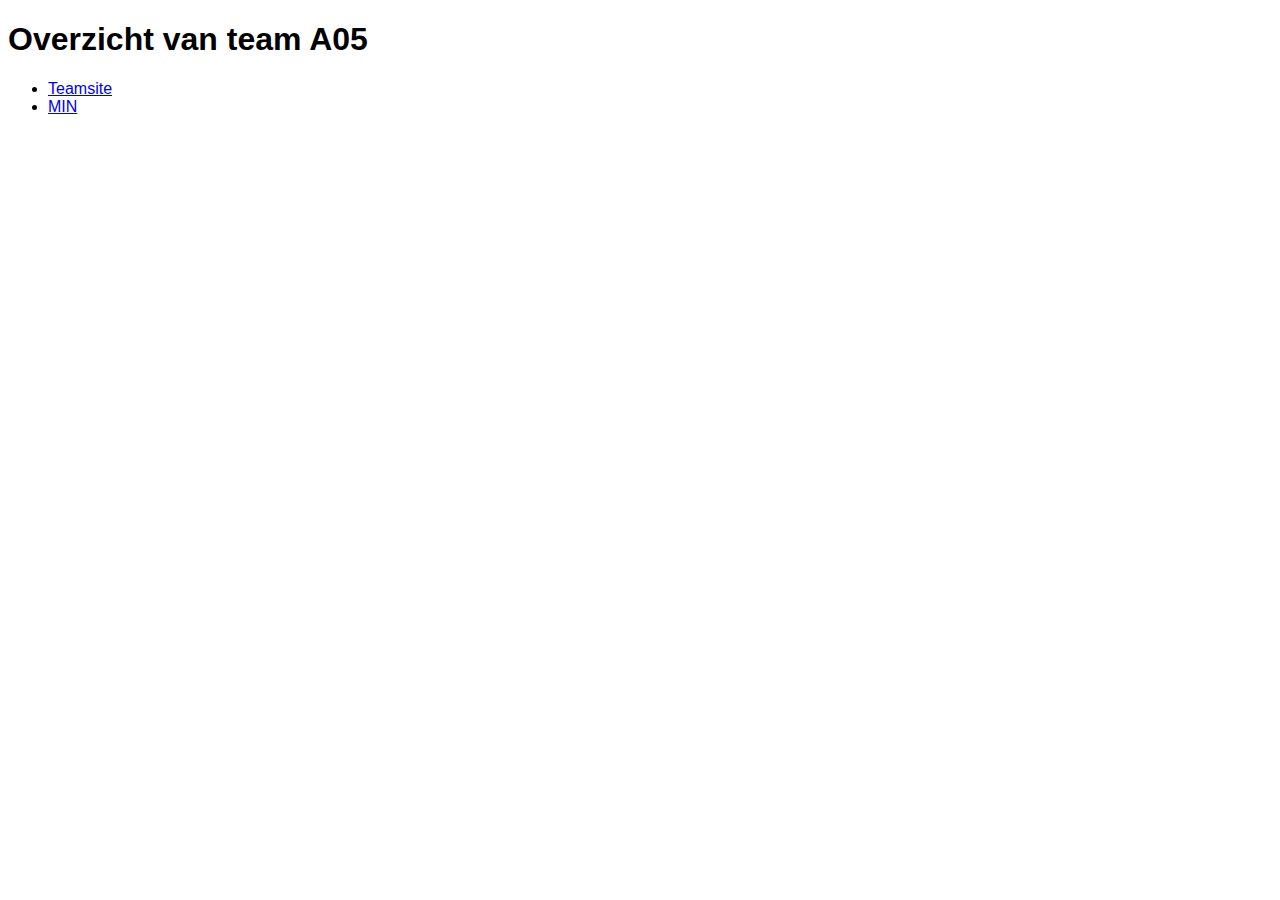
<file: index.html>
<!DOCTYPE html>
<html lang="nl">

<head>
    <meta charset="UTF-8">
    <title>Overzicht inzending5000</title>
    <meta name="viewport" content="width=device-width,  initial-scale=1.0">
    <link rel="stylesheet" href="stijl.css"> </head>

<body>
    <h1>Overzicht van team A05</h1>
    <ul>
        <li><a href="webbureau/index.html">Teamsite</a></li>
        <li><a href="min/index.html">MIN</a></li>
    </ul>
</body>

</html>
</file>
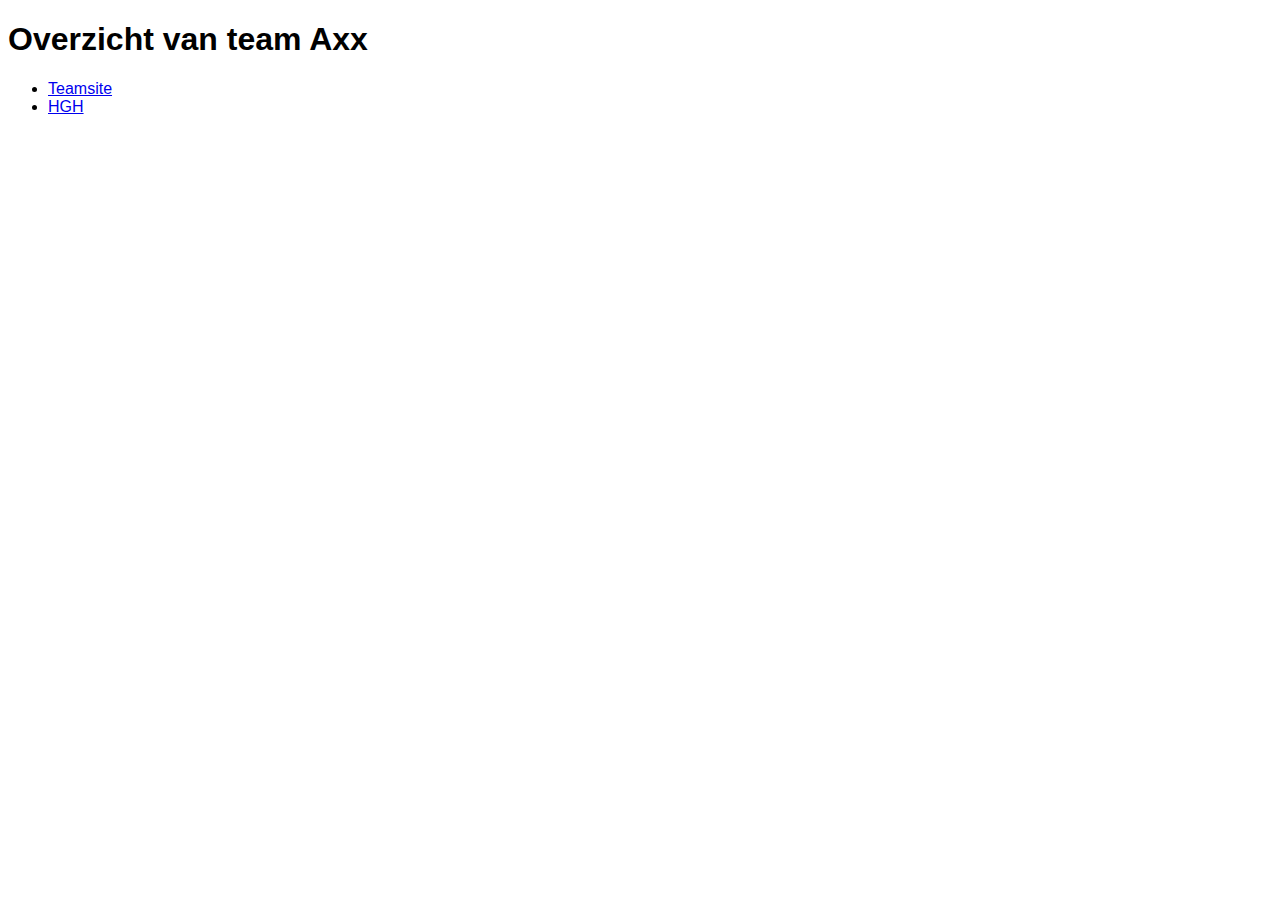
<file: Keuzeproject1_HGH/index.html>
<!DOCTYPE html>
<html lang="nl">

<head>
    <meta charset="UTF-8">
    <title>Overzicht inzending</title>
    <meta name="viewport" content="width=device-width,  initial-scale=1.0">
    <link rel="stylesheet" href="stijl.css"> </head>

<body>
    <h1>Overzicht van team Axx</h1>
    <ul>
        <li><a href="webbureau/index.html">Teamsite</a></li>
        <li><a href="hgh/index.html">HGH</a></li>
    </ul>
</body>

</html>
</file>
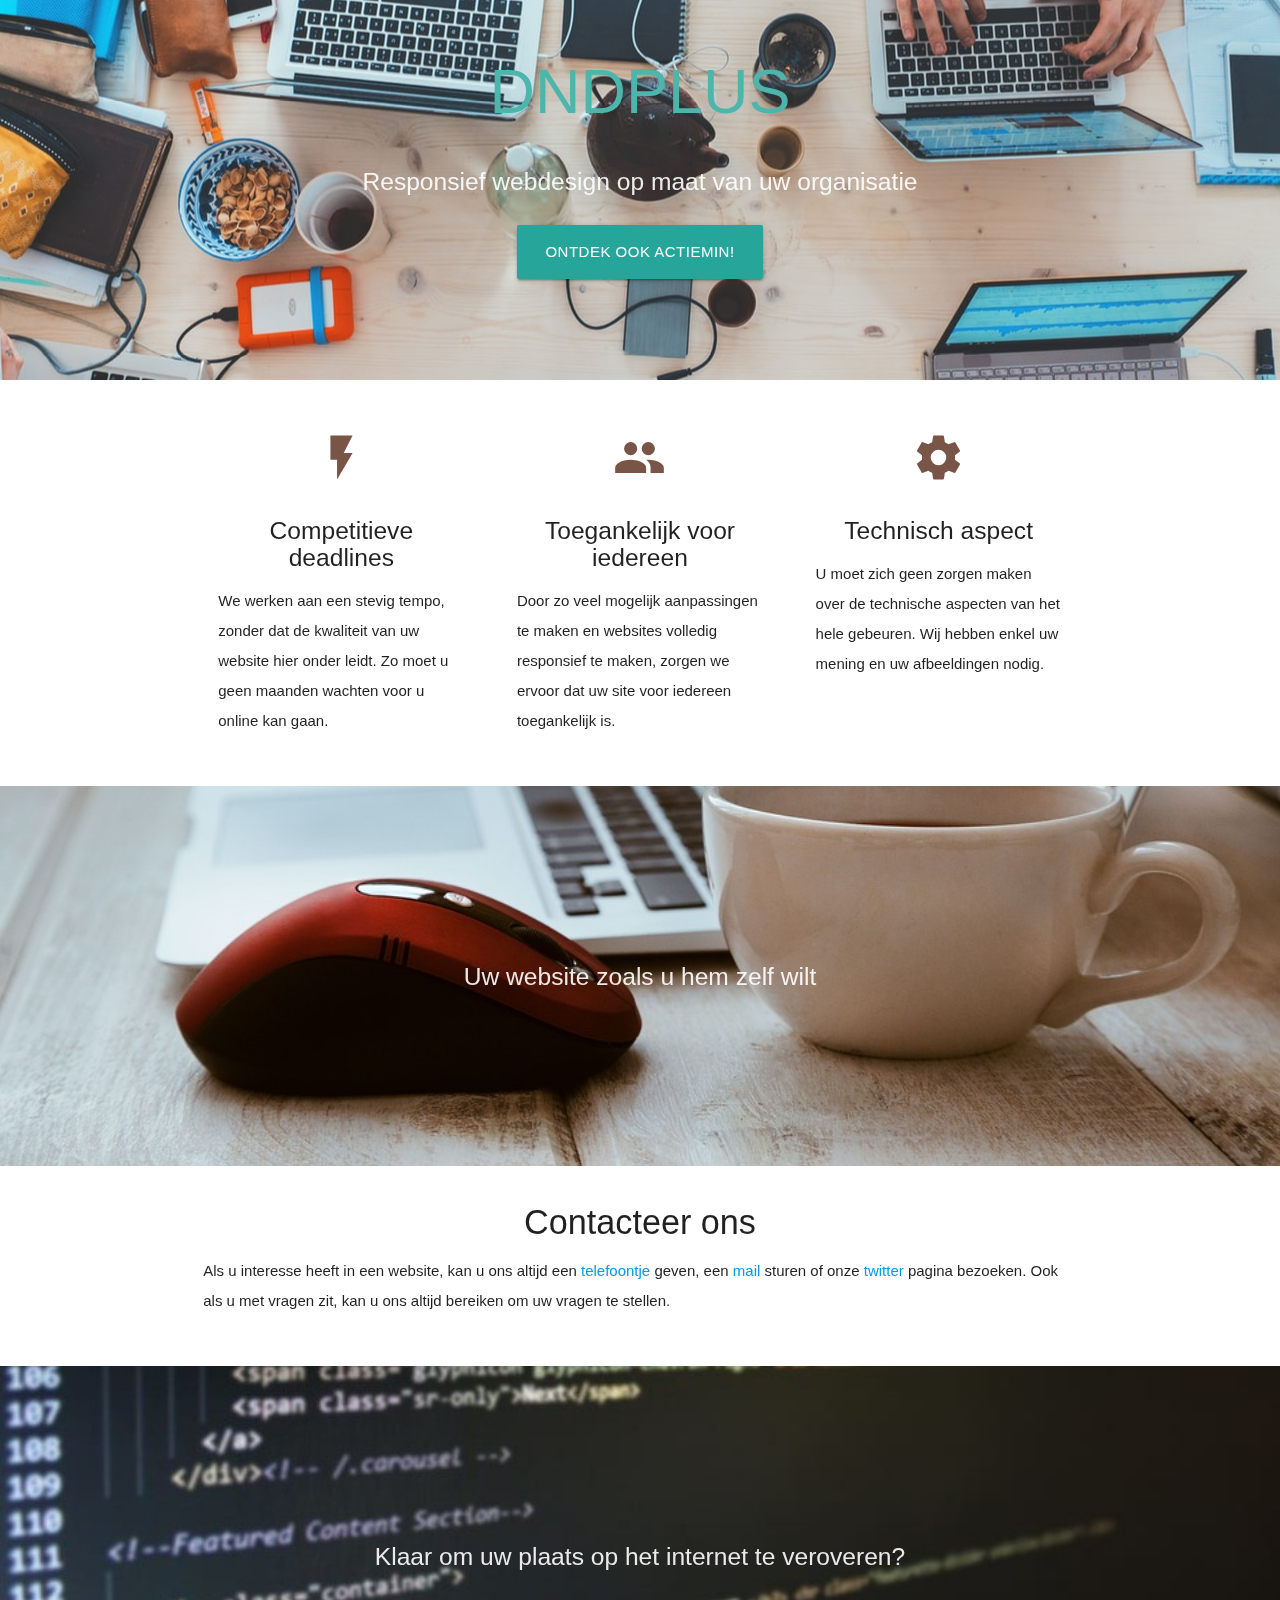
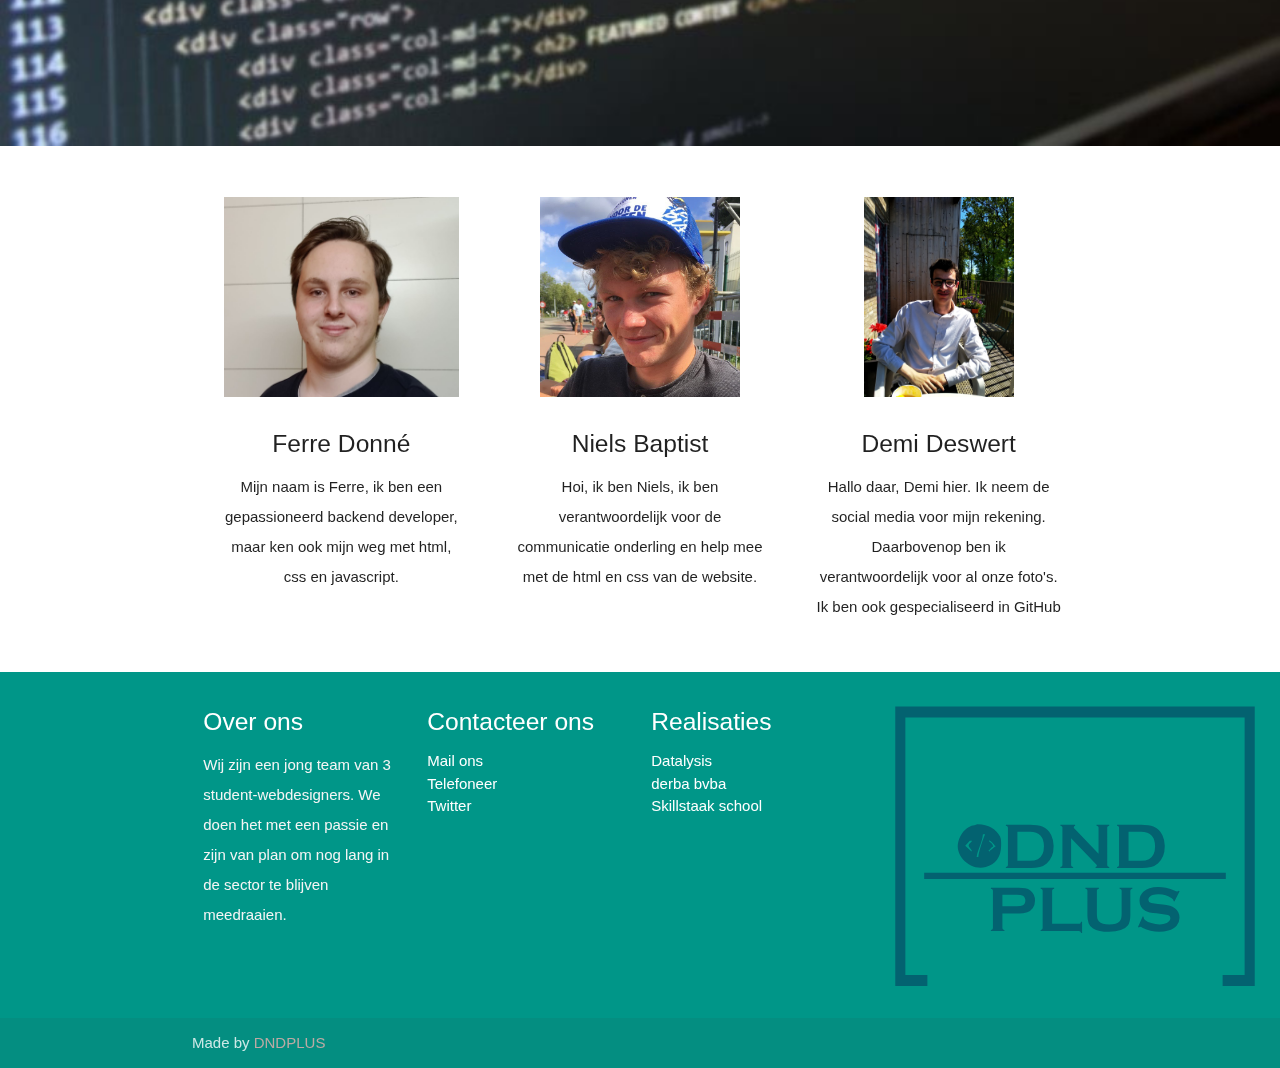
<file: webbureau/index.html>
<!DOCTYPE html>
<html lang="nl">

<head>
    <link rel="shortcut icon" type="image/x-icon" href="img/favicon%20(1).ico">
    <meta http-equiv="Content-Type" content="text/html; charset=UTF-8" />
    <meta name="viewport" content="width=device-width, initial-scale=1" />
    <title>Home - DNDPLUS</title>
    <!-- CSS  -->
    <link href="https://fonts.googleapis.com/icon?family=Material+Icons" rel="stylesheet">
    <link href="css/materialize.css" type="text/css" rel="stylesheet" media="screen" />
    <link href="css/style.css" type="text/css" rel="stylesheet" media="screen" />
    <meta name="author" content="Niels Baptist , Demi Deswert en Ferre Donné">
    <meta name="keywords" content="HTML , Webdesign, CSS ,ActieMIN">
    <meta name="description" content="DNDPLUS een team van drie innovatieve studenten die graag uw website willen maken!">
</head>

<body>
    <div id="index-banner" class="parallax-container">
        <div class="section no-pad-bot">
            <div class="container">

                <br><br>
                <h1 class="header center teal-text text-lighten-2">DNDPLUS</h1>
                <div class="row center">
                    <h5 class="header col s12 light">Responsief webdesign op maat van uw organisatie</h5>
                </div>

                <div class="row center">

                    <a href="http://www.actiemin.be/" id="download-button" class="btn-large waves-effect waves-light teal lighten-1">Ontdek ook actiemin!</a>

                </div>
            </div>
        </div>
        <div class="parallax"><img src="Background/Meerde%20Computers%20Op%20Tafel.jfif" alt="Tafel met verschillende laptops" title="Tafel met verschillende laptops"></div>
    </div>


    <div class="container">
        <div class="section">

            <!--   Icon Section   -->
            <div id="logos" class="row">
                <div class="col s12 m4">
                    <div class="icon-block">
                        <h2 class="center brown-text"><i class="material-icons">flash_on</i></h2>
                        <h5 class="center">Competitieve deadlines</h5>

                        <p class="light">We werken aan een stevig tempo, zonder dat de kwaliteit van uw website hier onder leidt. Zo moet u geen maanden wachten voor u online kan gaan.</p>
                    </div>
                </div>

                <div class="col s12 m4">
                    <div class="icon-block">
                        <h2 class="center brown-text"><i class="material-icons">group</i></h2>
                        <h5 class="center">Toegankelijk voor iedereen</h5>

                        <p class="light">Door zo veel mogelijk aanpassingen te maken en websites volledig responsief te maken, zorgen we ervoor dat uw site voor iedereen toegankelijk is.</p>
                    </div>
                </div>

                <div class="col s12 m4">
                    <div class="icon-block">
                        <h2 class="center brown-text"><i class="material-icons">settings</i></h2>
                        <h5 class="center">Technisch aspect</h5>

                        <p class="light">U moet zich geen zorgen maken over de technische aspecten van het hele gebeuren. Wij hebben enkel uw mening en uw afbeeldingen nodig.</p>
                    </div>
                </div>
            </div>

        </div>
    </div>


    <div class="parallax-container valign-wrapper">
        <div class="section no-pad-bot">
            <div class="container">
                <div class="row center">
                    <h5 class="header col s12 light">Uw website zoals u hem zelf wilt</h5>
                </div>
            </div>
        </div>
        <div class="parallax"><img src="Background/Koffie-Laptop.jpg" title="Koffie met laptop" alt="Koffie met laptop"></div>
    </div>

    <div class="container">
        <div class="section">

            <div class="row">
                <div class="col s12 center">
                    <h4 id="h4contact">Contacteer ons</h4>
                    <p class="left-align light">Als u interesse heeft in een website, kan u ons altijd een <a href="tel:0456044241">telefoontje</a> geven, een <a href="mailto:dndplusinfo@gmail.com">mail</a> sturen of onze <a href="https://twitter.com/DNDPLUS1">twitter</a> pagina bezoeken. Ook als u met vragen zit, kan u ons altijd bereiken om uw vragen te stellen.</p>
                </div>
            </div>

        </div>
    </div>

    <div class="container">
        <a class="twitter-timeline" href="https://twitter.com/DNDPLUS1?ref_src=twsrc%5Etfw%22%3ETweets by DNDPLUS1" data-height="500px"></a>
        <script async src="https://platform.twitter.com/widgets.js" charset="utf-8"></script>
    </div>


    <div class="parallax-container valign-wrapper">
        <div class="section no-pad-bot">
            <div class="container">
                <div class="row center">
                    <h5 class="header col s12 light">Klaar om uw plaats op het internet te veroveren?</h5>
                </div>
            </div>
        </div>
        <div class="parallax"><img src="Background/website-code-html-coding.jpg" alt="Wazige foto met HTML code" title="Wazige foto met HTML code"></div>
    </div>

    <div class="container">
        <div class="section">

            <!--   Icon Section   -->
            <div id="logos3" class="row">
                <div class="col s12 m4 l4">
                    <div class="icon-block">

                        <h2 class="center brown-text"><img class="imgFerre" src="./img/Foto_Ferre.jpg" title="Foto van teamlid" alt="Foto van teamlid"></h2>

                        <h5 class="center">Ferre Donné</h5>

                        <p class="uitspreiden light">Mijn naam is Ferre, ik ben een gepassioneerd backend developer, maar ken ook mijn weg met html, css en javascript.</p>
                    </div>
                </div>

                <div class="col s12 m4 l4">
                    <div class="icon-block">
                        <h2 class="center brown-text"><img class="img" src="./img/Foto_Niels.jpg" alt="Foto van teamlid" title="Foto van teamlid"></h2>
                        <h5 class="center">Niels Baptist</h5>

                        <p class="uitspreiden light">Hoi, ik ben Niels, ik ben verantwoordelijk voor de communicatie onderling en help mee met de html en css van de website.</p>
                    </div>
                </div>

                <div class="col s12 m4 l4">
                    <div class="icon-block">
                        <h2 class="center brown-text"><img src="./img/Foto_Demi.jpg" class="imgDemi" title="Foto van teamlid" alt="Foto van teamlid"></h2>
                        <h5 class="center">Demi Deswert</h5>

                        <p class="uitspreiden light">Hallo daar, Demi hier. Ik neem de social media voor mijn rekening. Daarbovenop ben ik verantwoordelijk voor al onze foto's. Ik ben ook gespecialiseerd in GitHub</p>
                    </div>
                </div>
            </div>

        </div>
    </div>

    <footer class="page-footer teal">
        <div class="container">
            <div class="row">
                <div class="col l3 s12">
                    <h5 class="white-text">Over ons</h5>
                    <p class="grey-text text-lighten-4">Wij zijn een jong team van 3 student-webdesigners. We doen het met een passie en zijn van plan om nog lang in de sector te blijven meedraaien.</p>
                </div>
                <div class="col l3 s12">
                    <h5 class="white-text">Contacteer ons</h5>
                    <ul>
                        <li><a class="white-text" href="mailto:dndplusinfo@gmail.com">Mail ons</a></li>
                        <li><a class="white-text" href="tel:0456044241">Telefoneer</a></li>
                        <li><a target="_blank" class="white-text" href="https://twitter.com/DNDPLUS1">Twitter</a></li>
                    </ul>
                </div>
                <div class="col l3 s12">
                    <h5 class="white-text">Realisaties</h5>
                    <ul>
                        <li><a target="_blank" class="white-text" href="https://sites.google.com/view/datalysis">Datalysis</a></li>
                        <li><a target="_blank" class="white-text" href="https://sites.google.com/view/derbabvba">derba bvba</a></li>
                        <li><a target="_blank" class="white-text" href="https://nielsbaptist.sinners.be/webdesign/skills3/r0793266skills3.html">Skillstaak school</a></li>
                    </ul>
                </div>
                <div class="col l3 s12">
                    <a id="logo-container" href="#" class="brand-logo"><img id="LogoImg" src="img/logoDND.svg" alt="logo" title="logo"></a>
                </div>
            </div>
        </div>
        <div class="footer-copyright">
            <div class="container">
                Made by <a target="_blank" class="brown-text text-lighten-3" href="http://materializecss.com">DNDPLUS</a>
            </div>
        </div>
    </footer>


    <!--  Scripts-->
    <script src="https://code.jquery.com/jquery-2.1.1.min.js"></script>
    <script src="js/materialize.js"></script>
    <script src="js/init.js"></script>

</body>

</html>
</file>
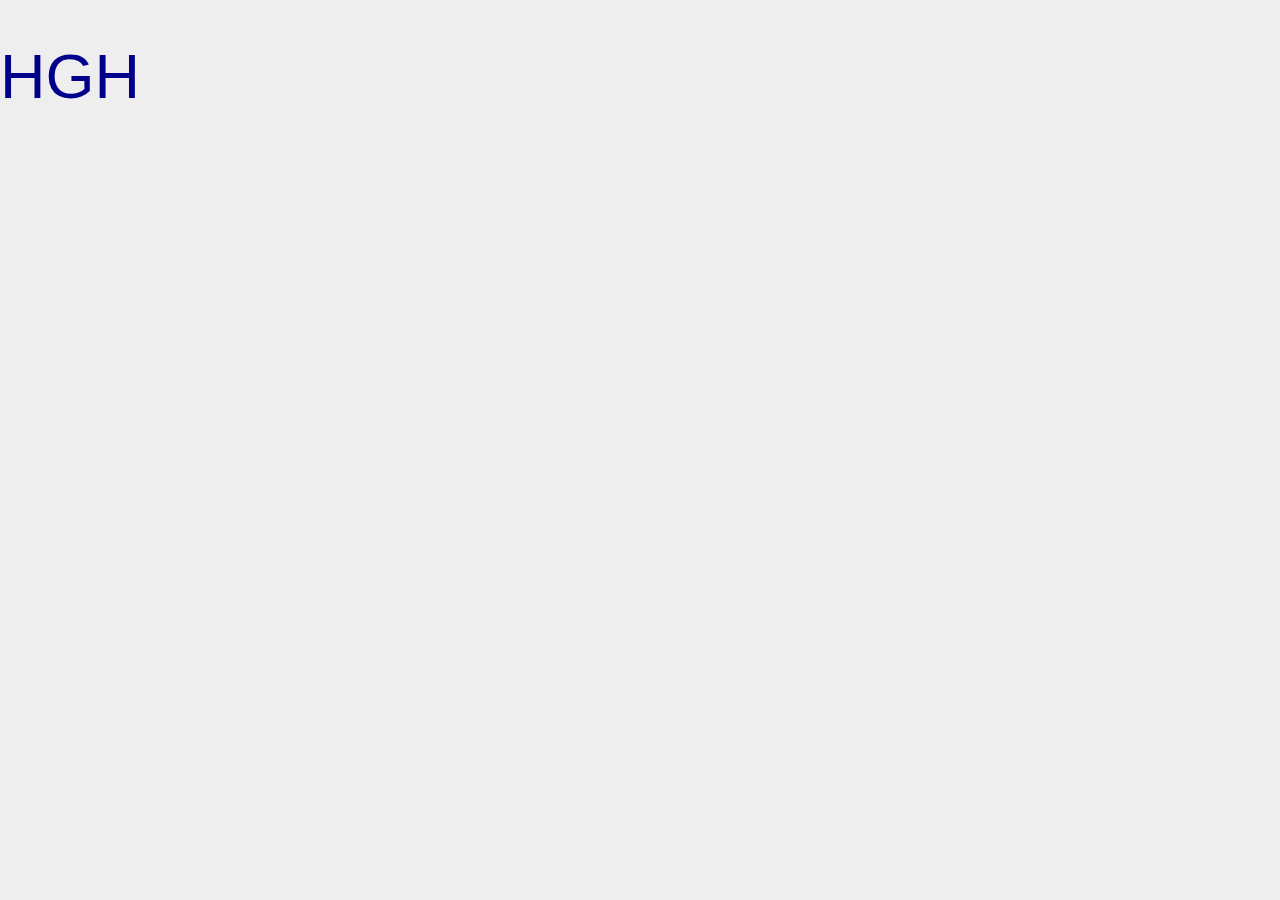
<file: Keuzeproject1_HGH/hgh/index.html>
<!DOCTYPE html>
<html lang="nl">

<head>
    <meta charset="UTF-8">
    <!--Let browser know website is optimized for mobile-->
    <meta name="viewport" content="width=device-width, initial-scale=1.0" />
    <title>Document</title>
    <!--Import Google Icon Font-->
    <link href="https://fonts.googleapis.com/icon?family=Material+Icons" rel="stylesheet">
    <!--Import materialize.css-->
    <link type="text/css" rel="stylesheet" href="css/materialize.min.css" media="screen" />
    <link href="css/hgh.css" type="text/css" rel="stylesheet" media="screen" /> </head>

<body>
    <h1>HGH</h1>
    <!--JavaScript at end of body for optimized loading-->
    <script type="text/javascript" src="js/materialize.min.js"></script>
</body>

</html>
</file>
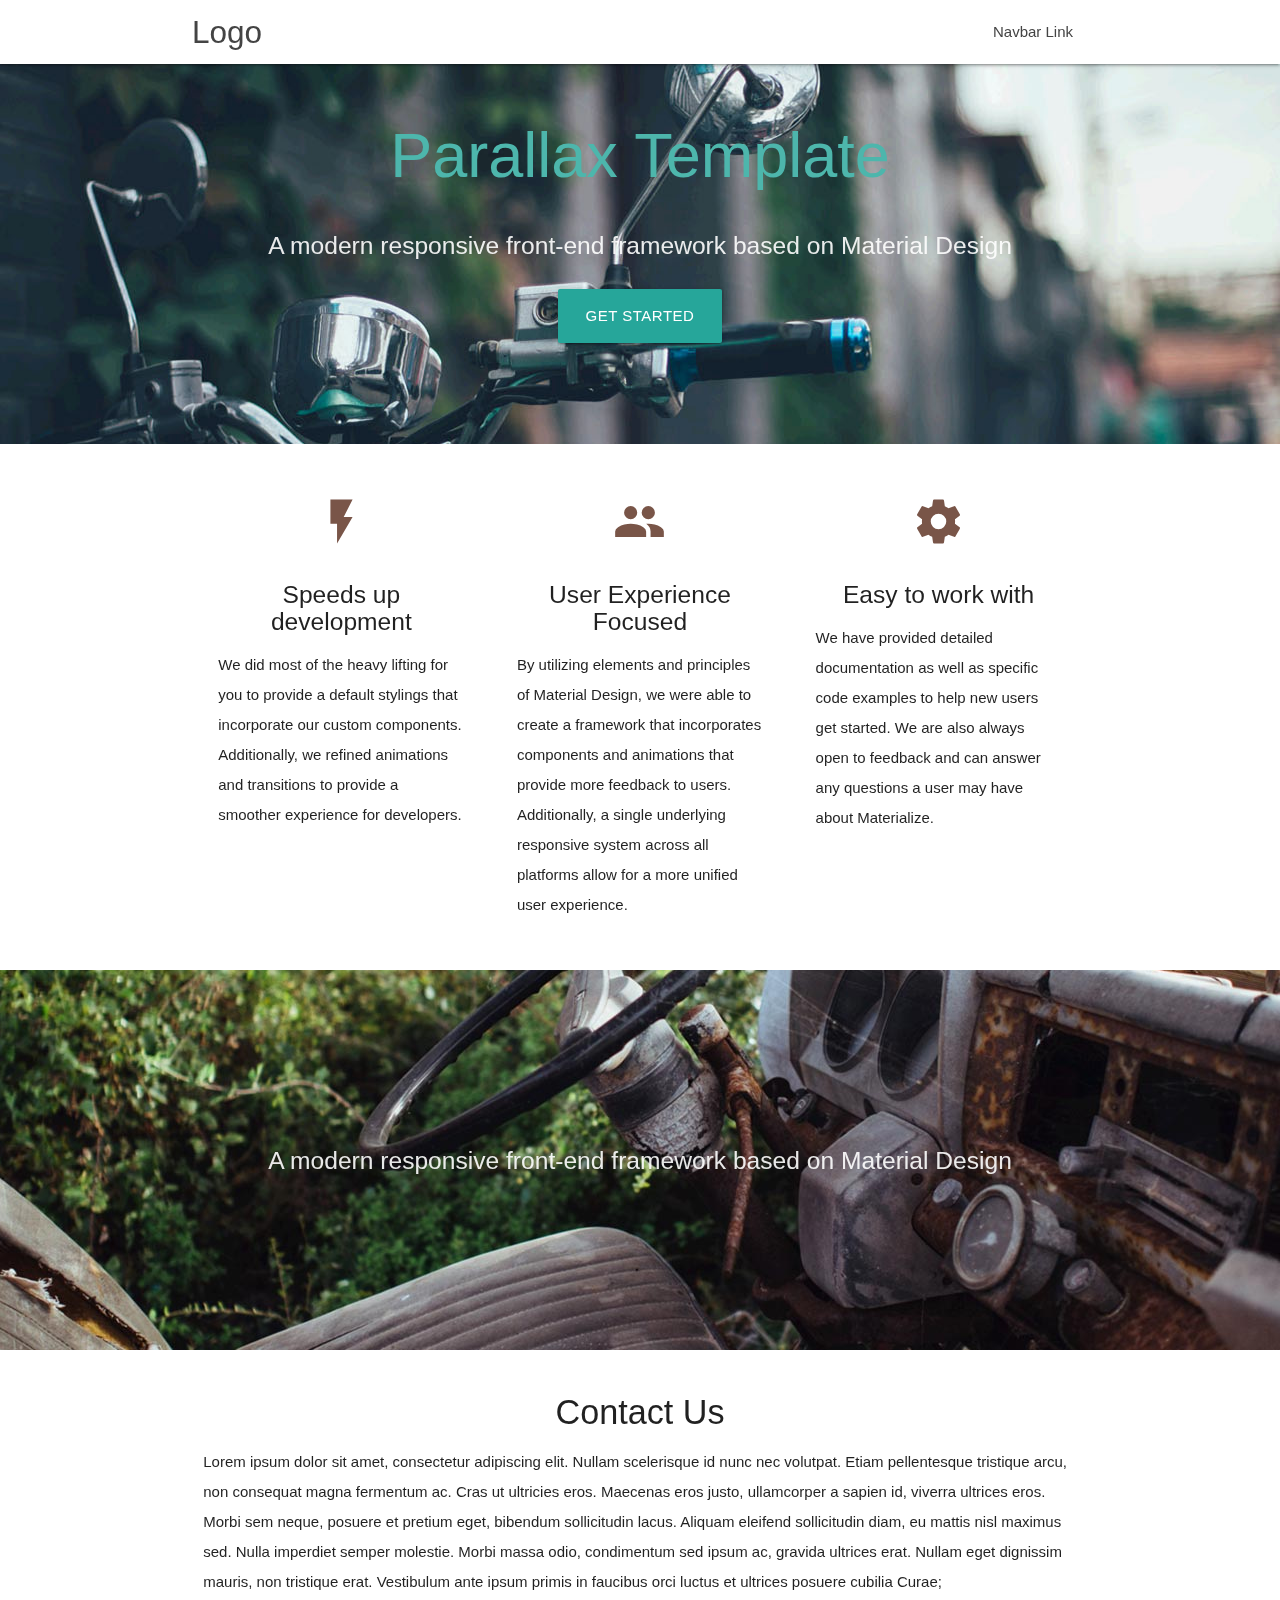
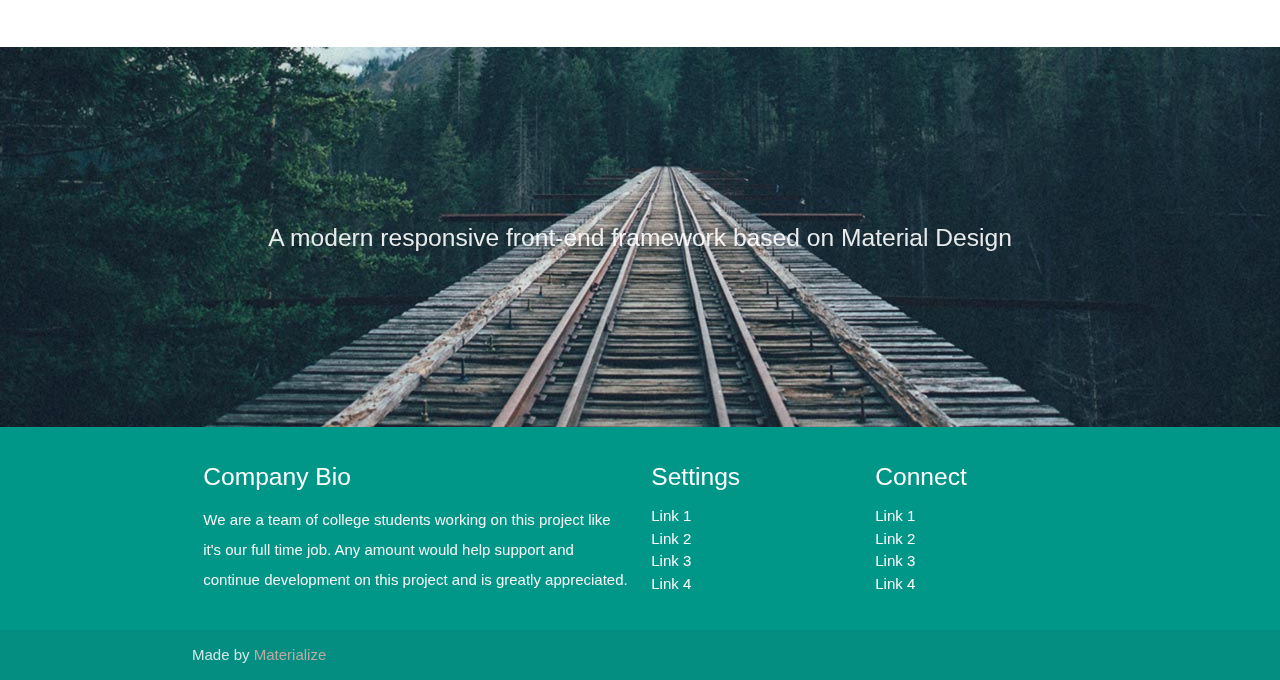
<file: Keuzeproject1_HGH/webbureau/index.html>
<!DOCTYPE html>
<html lang="en">
<head>
  <meta http-equiv="Content-Type" content="text/html; charset=UTF-8"/>
  <meta name="viewport" content="width=device-width, initial-scale=1"/>
  <title>Parallax Template - Materialize</title>

  <!-- CSS  -->
  <link href="https://fonts.googleapis.com/icon?family=Material+Icons" rel="stylesheet">
  <link href="css/materialize.css" type="text/css" rel="stylesheet" media="screen,projection"/>
  <link href="css/style.css" type="text/css" rel="stylesheet" media="screen,projection"/>
</head>
<body>
  <nav class="white" role="navigation">
    <div class="nav-wrapper container">
      <a id="logo-container" href="#" class="brand-logo">Logo</a>
      <ul class="right hide-on-med-and-down">
        <li><a href="#">Navbar Link</a></li>
      </ul>

      <ul id="nav-mobile" class="sidenav">
        <li><a href="#">Navbar Link</a></li>
      </ul>
      <a href="#" data-target="nav-mobile" class="sidenav-trigger"><i class="material-icons">menu</i></a>
    </div>
  </nav>

  <div id="index-banner" class="parallax-container">
    <div class="section no-pad-bot">
      <div class="container">
        <br><br>
        <h1 class="header center teal-text text-lighten-2">Parallax Template</h1>
        <div class="row center">
          <h5 class="header col s12 light">A modern responsive front-end framework based on Material Design</h5>
        </div>
        <div class="row center">
          <a href="http://materializecss.com/getting-started.html" id="download-button" class="btn-large waves-effect waves-light teal lighten-1">Get Started</a>
        </div>
        <br><br>

      </div>
    </div>
    <div class="parallax"><img src="background1.jpg" alt="Unsplashed background img 1"></div>
  </div>


  <div class="container">
    <div class="section">

      <!--   Icon Section   -->
      <div class="row">
        <div class="col s12 m4">
          <div class="icon-block">
            <h2 class="center brown-text"><i class="material-icons">flash_on</i></h2>
            <h5 class="center">Speeds up development</h5>

            <p class="light">We did most of the heavy lifting for you to provide a default stylings that incorporate our custom components. Additionally, we refined animations and transitions to provide a smoother experience for developers.</p>
          </div>
        </div>

        <div class="col s12 m4">
          <div class="icon-block">
            <h2 class="center brown-text"><i class="material-icons">group</i></h2>
            <h5 class="center">User Experience Focused</h5>

            <p class="light">By utilizing elements and principles of Material Design, we were able to create a framework that incorporates components and animations that provide more feedback to users. Additionally, a single underlying responsive system across all platforms allow for a more unified user experience.</p>
          </div>
        </div>

        <div class="col s12 m4">
          <div class="icon-block">
            <h2 class="center brown-text"><i class="material-icons">settings</i></h2>
            <h5 class="center">Easy to work with</h5>

            <p class="light">We have provided detailed documentation as well as specific code examples to help new users get started. We are also always open to feedback and can answer any questions a user may have about Materialize.</p>
          </div>
        </div>
      </div>

    </div>
  </div>


  <div class="parallax-container valign-wrapper">
    <div class="section no-pad-bot">
      <div class="container">
        <div class="row center">
          <h5 class="header col s12 light">A modern responsive front-end framework based on Material Design</h5>
        </div>
      </div>
    </div>
    <div class="parallax"><img src="background2.jpg" alt="Unsplashed background img 2"></div>
  </div>

  <div class="container">
    <div class="section">

      <div class="row">
        <div class="col s12 center">
          <h3><i class="mdi-content-send brown-text"></i></h3>
          <h4>Contact Us</h4>
          <p class="left-align light">Lorem ipsum dolor sit amet, consectetur adipiscing elit. Nullam scelerisque id nunc nec volutpat. Etiam pellentesque tristique arcu, non consequat magna fermentum ac. Cras ut ultricies eros. Maecenas eros justo, ullamcorper a sapien id, viverra ultrices eros. Morbi sem neque, posuere et pretium eget, bibendum sollicitudin lacus. Aliquam eleifend sollicitudin diam, eu mattis nisl maximus sed. Nulla imperdiet semper molestie. Morbi massa odio, condimentum sed ipsum ac, gravida ultrices erat. Nullam eget dignissim mauris, non tristique erat. Vestibulum ante ipsum primis in faucibus orci luctus et ultrices posuere cubilia Curae;</p>
        </div>
      </div>

    </div>
  </div>


  <div class="parallax-container valign-wrapper">
    <div class="section no-pad-bot">
      <div class="container">
        <div class="row center">
          <h5 class="header col s12 light">A modern responsive front-end framework based on Material Design</h5>
        </div>
      </div>
    </div>
    <div class="parallax"><img src="background3.jpg" alt="Unsplashed background img 3"></div>
  </div>

  <footer class="page-footer teal">
    <div class="container">
      <div class="row">
        <div class="col l6 s12">
          <h5 class="white-text">Company Bio</h5>
          <p class="grey-text text-lighten-4">We are a team of college students working on this project like it's our full time job. Any amount would help support and continue development on this project and is greatly appreciated.</p>


        </div>
        <div class="col l3 s12">
          <h5 class="white-text">Settings</h5>
          <ul>
            <li><a class="white-text" href="#!">Link 1</a></li>
            <li><a class="white-text" href="#!">Link 2</a></li>
            <li><a class="white-text" href="#!">Link 3</a></li>
            <li><a class="white-text" href="#!">Link 4</a></li>
          </ul>
        </div>
        <div class="col l3 s12">
          <h5 class="white-text">Connect</h5>
          <ul>
            <li><a class="white-text" href="#!">Link 1</a></li>
            <li><a class="white-text" href="#!">Link 2</a></li>
            <li><a class="white-text" href="#!">Link 3</a></li>
            <li><a class="white-text" href="#!">Link 4</a></li>
          </ul>
        </div>
      </div>
    </div>
    <div class="footer-copyright">
      <div class="container">
      Made by <a class="brown-text text-lighten-3" href="http://materializecss.com">Materialize</a>
      </div>
    </div>
  </footer>


  <!--  Scripts-->
  <script src="https://code.jquery.com/jquery-2.1.1.min.js"></script>
  <script src="js/materialize.js"></script>
  <script src="js/init.js"></script>

  </body>
</html>
</file>
<file: stijl.css>
body {
    font-family: sans-serif;
}
</file>
<file: Keuzeproject1_HGH/stijl.css>
body {
    font-family: sans-serif;
}
</file>
<file: webbureau/css/style.css>
/* Custom Stylesheet */
/**
 * Use this file to override Materialize files so you can update
 * the core Materialize files in the future
 *
 * Made By MaterializeCSS.com
 */
@media screen and (max-width: 600px) {
    #LogoImg {
        width: 45%;
        height: 45%;
    }
}

@media screen and (min-width: 600px) and (max-width: 992px) {
    #LogoImg {
        width: 275px;
        height: 275px;
    }
}

nav ul a,
nav .brand-logo {
    color: #444;
}

p {
    line-height: 2rem;
}

.sidenav-trigger {
    color: #26a69a;
}

.parallax-container {
    min-height: 380px;
    line-height: 0;
    height: auto;
    color: rgba(255, 255, 255, .9);
}

.parallax-container .section {
    width: 100%;
}

@media only screen and (max-width : 992px) {
    .parallax-container .section {
        position: absolute;
        top: 40%;
    }

    #index-banner .section {
        top: 10%;
    }
}

@media only screen and (max-width : 600px) {
    #index-banner .section {
        top: 0;
    }
}

.icon-block {
    padding: 0 15px;
}

.icon-block .material-icons {
    font-size: inherit;
}

footer.page-footer {
    margin: 0;
}

#LogoSVG {
    width: 20%;
    height: 20%;
}

.img {
    height: 200px;
    width: 200px;
}

.imgDemi {
    height: 200px;
    width: 150px;

}

.uitspreiden {
    text-align: center;
}

.imgLogo {
    width: 20%;
    height: 20%;
}

.imgFerre {
    width: 235px;
    height: 200px;
}
</file>
<file: Keuzeproject1_HGH/hgh/css/hgh.css>
/* Custom Stylesheet */


/* Schrijf hier je aanpassingen die specifiek voor HGH zijn
en die bovenop materialize komen */

body {
    background-color: #eee;
    color: darkblue;
}
</file>
<file: Keuzeproject1_HGH/webbureau/css/style.css>
/* Custom Stylesheet */
/**
 * Use this file to override Materialize files so you can update
 * the core Materialize files in the future
 *
 * Made By MaterializeCSS.com
 */

nav ul a,
nav .brand-logo {
  color: #444;
}

p {
  line-height: 2rem;
}

.sidenav-trigger {
  color: #26a69a;
}

.parallax-container {
  min-height: 380px;
  line-height: 0;
  height: auto;
  color: rgba(255,255,255,.9);
}
  .parallax-container .section {
    width: 100%;
  }

@media only screen and (max-width : 992px) {
  .parallax-container .section {
    position: absolute;
    top: 40%;
  }
  #index-banner .section {
    top: 10%;
  }
}

@media only screen and (max-width : 600px) {
  #index-banner .section {
    top: 0;
  }
}

.icon-block {
  padding: 0 15px;
}
.icon-block .material-icons {
  font-size: inherit;
}

footer.page-footer {
  margin: 0;
}
</file>
